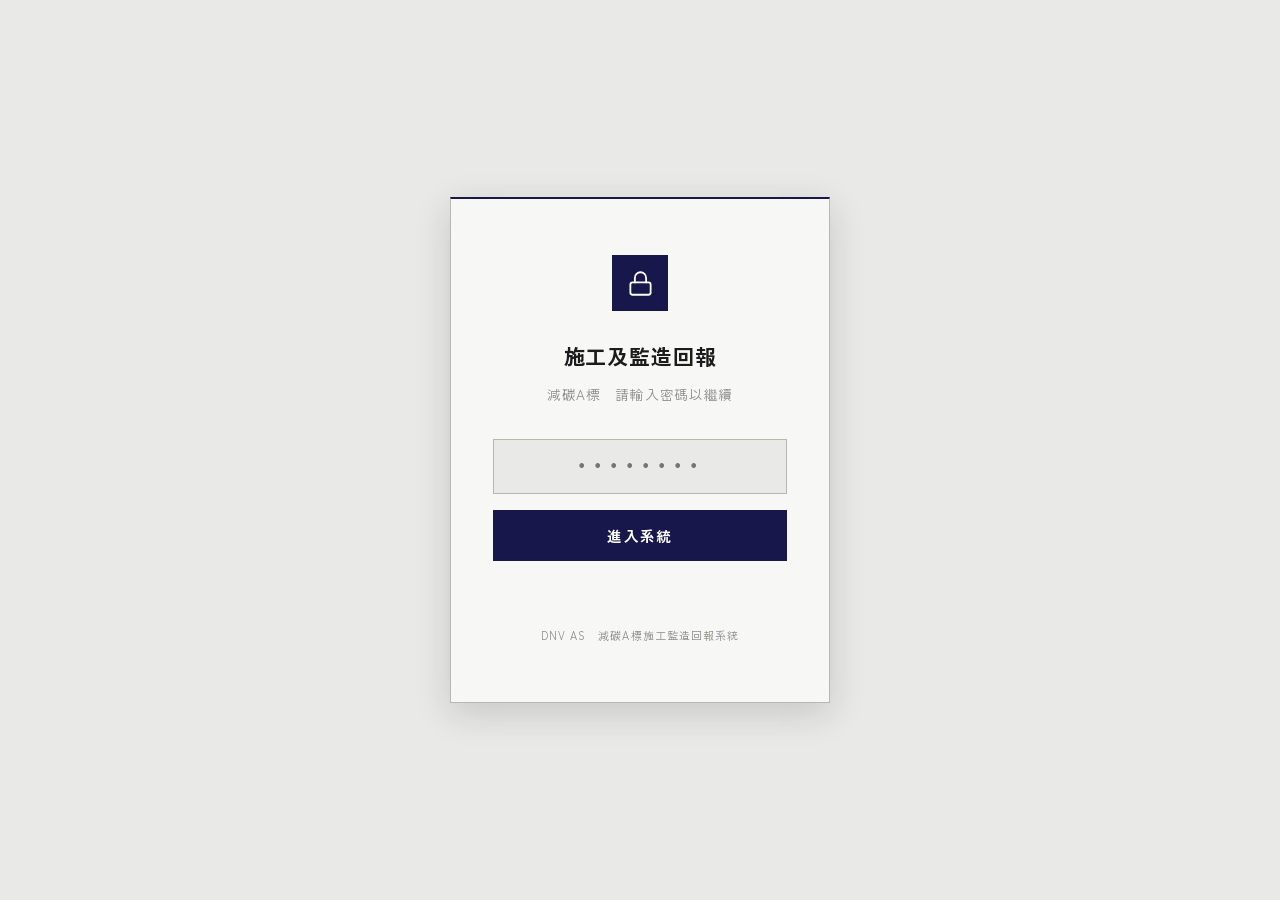
<file: index.html>
<!DOCTYPE html>
<html lang="zh-TW">
<head>
<meta charset="UTF-8">
<meta name="viewport" content="width=device-width, initial-scale=1.0">
<title>登入 — 施工及監造回報 減碳A標</title>
<link rel="stylesheet" href="shared.css">
<style>
body { display:flex;align-items:center;justify-content:center;min-height:100vh; }
.login-wrap {
  background:var(--surface);border:1px solid var(--border);border-radius:var(--radius-lg);
  border-top:2px solid var(--dnv-dark-blue);
  padding:56px 42px;width:380px;text-align:center;box-shadow:var(--shadow-lg);
}
.login-logo {
  width:56px;height:56px;background:var(--dnv-dark-blue);border-radius:var(--radius-sm);
  display:flex;align-items:center;justify-content:center;margin:0 auto 26px;
}
.login-logo svg { width:27px;height:27px;fill:none;stroke:#fff;stroke-width:1.6;stroke-linecap:round;stroke-linejoin:round; }
.login-wrap h1 { font-size:21px;font-weight:700;margin-bottom:6px;color:var(--text-primary);letter-spacing:.04em; }
.login-wrap p  { font-size:13.5px;color:var(--text-muted);margin-bottom:32px;letter-spacing:.05em; }
.login-wrap input {
  width:100%;padding:14px 16px;font-family:'DM Mono',monospace;
  font-size:19px;letter-spacing:5px;border:1px solid var(--border);
  border-radius:var(--radius-sm);outline:none;text-align:center;
  background:var(--bg);transition:border-color .15s,box-shadow .15s;
}
.login-wrap input:focus { border-color:var(--dnv-dark-blue);box-shadow:0 0 0 3px rgba(23,23,75,0.08);background:#fff; }
.login-wrap input.error { border-color:var(--c-red);background:var(--c-red-bg);animation:shake .3s; }
.login-btn {
  width:100%;margin-top:16px;padding:15px;font-family:inherit;font-size:14.5px;font-weight:700;
  background:var(--dnv-dark-blue);color:#fff;border:none;border-radius:var(--radius-sm);
  cursor:pointer;transition:background .15s;letter-spacing:.1em;
}
.login-btn:hover { background:var(--dnv-sea-blue); }
.login-btn:disabled { opacity:.45;cursor:not-allowed; }
.login-err { font-size:13px;color:var(--c-red);margin-top:14px;min-height:18px;font-weight:600; }
.login-footer { margin-top:32px;font-size:11px;color:var(--text-muted);letter-spacing:.1em; }
@keyframes shake { 0%,100%{transform:translateX(0)} 25%{transform:translateX(-6px)} 75%{transform:translateX(6px)} }
</style>
</head>
<body>
<div class="login-wrap">
  <div class="login-logo">
    <svg viewBox="0 0 24 24"><rect x="3" y="11" width="18" height="11" rx="2"/><path d="M7 11V7a5 5 0 0 1 10 0v4"/></svg>
  </div>
  <h1>施工及監造回報</h1>
  <p>減碳A標　請輸入密碼以繼續</p>
  <input type="password" id="pw-input" placeholder="••••••••" maxlength="32" autocomplete="current-password"
    onkeydown="if(event.key==='Enter')checkPw()">
  <button class="login-btn" id="login-btn" onclick="checkPw()">進入系統</button>
  <div class="login-err" id="pw-err"></div>
  <div class="login-footer">DNV AS　減碳A標施工監造回報系統</div>
</div>

<script src="shared.js"></script>
<script>
'use strict';

// 若已登入直接跳轉
if (isLoggedIn()) {
  window.location.href = 'timeline.html';
}

async function checkPw() {
  const val  = document.getElementById('pw-input').value.trim();
  const inp  = document.getElementById('pw-input');
  const errEl = document.getElementById('pw-err');
  const btn  = document.getElementById('login-btn');
  if (!val) { inp.classList.add('error'); setTimeout(() => inp.classList.remove('error'), 500); return; }
  btn.disabled = true;
  btn.textContent = '驗證中…';
  errEl.textContent = '';
  try {
    const result = await doLogin(val);
    if (result.ok) {
      window.location.href = 'timeline.html';
    } else {
      errEl.textContent = result.error || '密碼錯誤，請再試一次';
      inp.classList.add('error');
      inp.value = '';
      setTimeout(() => inp.classList.remove('error'), 500);
    }
  } catch(e) {
    errEl.textContent = '連線失敗，請確認網路後再試';
  }
  btn.disabled = false;
  btn.textContent = '進入系統';
}
</script>
</body>
</html>
</file>
<file: shared.css>
/* ══════════════════════════════════════════════════
   shared.css — 減碳A標監造回報系統 共用樣式
   日系無印工業風 / DNV 標準色
   ══════════════════════════════════════════════════ */
@import url('https://fonts.googleapis.com/css2?family=Zen+Kaku+Gothic+New:wght@300;400;500;700;900&family=Noto+Sans+TC:wght@300;400;500;700&family=JetBrains+Mono:wght@400;500;700&family=DM+Mono:wght@400;500&display=swap');

:root {
  /* ── DNV 主色 Primary ── */
  --dnv-dark-blue:  #17174B;   /* DNV Navy */
  --dnv-sea-blue:   #004F9F;   /* DNV Blue */
  --dnv-cyan:       #009FE3;   /* DNV Bright Blue */

  /* ── DNV 副色 Secondary ── */
  --dnv-sky-blue:   #99D6F0;
  --dnv-digi-green: #64B33B;
  --dnv-energy-red: #EB2A34;
  --dnv-sunflower:  #FFF377;
  --dnv-sandstone:  #CCCBC9;
  --dnv-warm-grey:  #988F86;
  --dnv-earth:      #F2E6D5;
  --dnv-lavender:   #A1AAE6;
  --dnv-mint:       #91FFB4;
  --dnv-teal:       #2B6173;
  --dnv-turquoise:  #15C2BB;
  --dnv-orange:     #B56700;

  /* ── 中性色（水泥／鐵件感，冷灰階）── */
  --bg:             #E9E9E7;
  --surface:        #F7F7F6;
  --border:         #B7B7B2;
  --border-light:   #D2D2CE;
  --text-primary:   #1C1C1D;
  --text-secondary: #595955;
  --text-muted:     #8B8B86;
  --steel:          #3D3D3A;   /* 結構深灰，用於制式標牌元素 */

  --c-blue:   #004F9F;  --c-blue-bg:   #E4ECF3;  --c-blue-border:   #A9C1D6;
  --c-green:  #4E7A34;  --c-green-bg:  #E7ECE2;  --c-green-border:  #AEC29B;
  --c-amber:  #96570A;  --c-amber-bg:  #EFE7DB;  --c-amber-border:  #D2B48C;
  --c-red:    #B0242C;  --c-red-bg:    #F1E1DF;  --c-red-border:    #DBA5A1;
  --c-purple: #2B6173;  --c-purple-bg: #E1E9EA;  --c-purple-border: #A9C0C4;
  --c-teal:   #157A75;  --c-teal-bg:   #E2ECEB;  --c-teal-border:   #A0C7C3;

  /* 無印工業感：直角、無陰影、鐵件量測感 */
  --radius:    0px;
  --radius-sm: 0px;
  --radius-lg: 0px;
  --shadow:    0 1px 2px rgba(26,25,23,0.06);
  --shadow-md: 0 3px 14px rgba(26,25,23,0.10);
  --shadow-lg: 0 10px 34px rgba(26,25,23,0.16);
  --transition: .2s cubic-bezier(0.4,0,0.2,1);
  --mono: 'JetBrains Mono','DM Mono',monospace;
}

*,*::before,*::after { box-sizing:border-box; margin:0; padding:0; }
html { font-size:17px; }
body {
  font-family: 'Zen Kaku Gothic New','Noto Sans TC',sans-serif;
  background: var(--bg);
  color: var(--text-primary);
  min-height: 100vh;
  -webkit-font-smoothing: antialiased;
  line-height: 1.85;
  letter-spacing: 0.015em;
}

/* ── LOCK SCREEN ── */
#lock-screen {
  position:fixed;inset:0;background:var(--bg);
  display:flex;align-items:center;justify-content:center;z-index:999;
}
.lock-card {
  background:var(--surface);border:1px solid var(--border);
  border-radius:var(--radius-lg);padding:48px 38px;width:360px;
  text-align:center;box-shadow:var(--shadow-md);
  border-top:2px solid var(--dnv-dark-blue);
}
.lock-logo {
  width:50px;height:50px;background:var(--dnv-dark-blue);
  border-radius:var(--radius-sm);display:flex;align-items:center;justify-content:center;
  margin:0 auto 22px;
}
.lock-logo svg { width:24px;height:24px;fill:none;stroke:#fff;stroke-width:1.6;stroke-linecap:round;stroke-linejoin:round; }
.lock-card h2 { font-size:19px;font-weight:700;margin-bottom:6px;letter-spacing:.04em; }
.lock-card p  { font-size:13.5px;color:var(--text-secondary);margin-bottom:28px;letter-spacing:.05em; }
.lock-card input {
  width:100%;padding:14px 16px;font-family:var(--mono);
  font-size:17px;letter-spacing:4px;border:1px solid var(--border);
  border-radius:var(--radius-sm);outline:none;text-align:center;
  background:var(--bg);transition:border-color .15s,background .15s;
}
.lock-card input:focus { border-color:var(--dnv-dark-blue);background:#fff; }
.lock-card input.error { border-color:var(--c-red);background:var(--c-red-bg);animation:shake .3s; }
.lock-btn {
  width:100%;margin-top:16px;padding:14px;font-family:inherit;
  font-size:14px;font-weight:700;background:var(--dnv-dark-blue);
  letter-spacing:.1em;
  color:#fff;border:none;border-radius:var(--radius-sm);cursor:pointer;transition:background .15s;
}
.lock-btn:hover { background:var(--dnv-sea-blue); }
.lock-err { font-size:13px;color:var(--c-red);margin-top:12px;min-height:18px; }
@keyframes shake { 0%,100%{transform:translateX(0)} 25%{transform:translateX(-6px)} 75%{transform:translateX(6px)} }

/* ── HEADER ── */
.header {
  background:var(--surface);
  padding:0 22px;
  display:flex;align-items:center;gap:18px;
  height:72px;
  position:sticky;top:0;z-index:100;
  border-bottom:2px solid var(--steel);
}
.header::after {
  content:'';position:absolute;left:0;right:0;bottom:-4px;height:2px;
  background-image:repeating-linear-gradient(90deg,var(--dnv-cyan) 0 6px,transparent 6px 14px);
  opacity:.7;
}
.hamburger-btn {
  height:36px;flex-shrink:0;border:none;background:none;cursor:pointer;
  display:flex;align-items:center;gap:11px;padding:0;
}
.hamburger-icon { display:flex;flex-direction:column;justify-content:center;gap:6px;width:24px; }
.hamburger-icon span {
  display:block;width:24px;height:1.5px;background:var(--text-primary);
  transition:transform .25s cubic-bezier(0.4,0,0.2,1),opacity .2s,background .2s;
}
.hamburger-btn.active .hamburger-icon span:nth-child(1) { transform:translateY(7.5px) rotate(45deg); }
.hamburger-btn.active .hamburger-icon span:nth-child(2) { opacity:0; }
.hamburger-btn.active .hamburger-icon span:nth-child(3) { transform:translateY(-7.5px) rotate(-45deg); }
.hamburger-label { font-family:var(--mono);font-size:11px;font-weight:500;letter-spacing:.2em;color:var(--text-secondary); }
.header-logo {
  width:36px;height:36px;background:var(--dnv-dark-blue);
  border-radius:var(--radius-sm);display:flex;align-items:center;justify-content:center;flex-shrink:0;
}
.header-logo svg { width:17px;height:17px;fill:none;stroke:#fff;stroke-width:1.6;stroke-linecap:round; }
.header-title { flex:1;min-width:0; }
.header-title h1 { font-size:19px;font-weight:700;color:var(--text-primary);white-space:nowrap;overflow:hidden;text-overflow:ellipsis;letter-spacing:.03em; }
.header-title p { font-family:var(--mono);font-size:11px;color:var(--dnv-cyan);letter-spacing:.2em;text-transform:uppercase;margin-top:3px;font-weight:500; }
.header-actions { display:flex;align-items:center;gap:10px;flex-shrink:0; }
.sync-badge { font-family:var(--mono);font-size:10.5px;font-weight:500;padding:4px 11px;border-radius:0;letter-spacing:.08em;text-transform:uppercase; }
.sync-ok    { background:transparent;color:var(--c-green);border:1px solid var(--c-green); }
.sync-busy  { background:transparent;color:var(--c-amber);border:1px solid var(--c-amber); }
.sync-err   { background:transparent;color:var(--c-red);border:1px solid var(--c-red); }
.sync-local { background:transparent;color:var(--text-secondary);border:1px solid var(--border); }
.btn-icon {
  width:34px;height:34px;border-radius:var(--radius-sm);border:1px solid var(--border);
  background:var(--surface);color:var(--text-secondary);
  display:flex;align-items:center;justify-content:center;cursor:pointer;font-size:14px;transition:border-color .15s,color .15s;
}
.btn-icon:hover { border-color:var(--dnv-sea-blue);color:var(--dnv-sea-blue); }
.btn-icon svg { width:16px;height:16px;fill:none;stroke:currentColor;stroke-width:1.7;stroke-linecap:round; }

/* ── NAV OVERLAY（漢堡選單）── */
.nav-overlay {
  position:fixed;inset:0;z-index:400;
  visibility:hidden;pointer-events:none;
}
.nav-overlay.open { visibility:visible;pointer-events:auto; }
.nav-overlay-bg {
  position:absolute;inset:0;background:rgba(23,23,75,0.35);
  opacity:0;transition:opacity .3s ease;
}
.nav-overlay.open .nav-overlay-bg { opacity:1; }
.nav-overlay-panel {
  position:absolute;top:0;right:0;bottom:0;
  width:100%;max-width:420px;background:var(--dnv-dark-blue);
  display:flex;flex-direction:column;
  transform:translateX(100%);transition:transform .35s cubic-bezier(0.4,0,0.2,1);
  overflow-y:auto;
}
.nav-overlay.open .nav-overlay-panel { transform:translateX(0); }
.nav-overlay-head {
  display:flex;align-items:center;justify-content:space-between;
  padding:0 22px;height:64px;flex-shrink:0;
  border-bottom:1px solid rgba(255,255,255,0.12);
}
.nav-overlay-head span { font-family:var(--mono);font-size:11px;color:rgba(255,255,255,0.45);letter-spacing:.2em;text-transform:uppercase; }
.nav-overlay-close {
  width:36px;height:36px;border:none;background:none;cursor:pointer;position:relative;
}
.nav-overlay-close::before,.nav-overlay-close::after {
  content:'';position:absolute;top:50%;left:50%;width:19px;height:1.5px;background:#fff;
}
.nav-overlay-close::before { transform:translate(-50%,-50%) rotate(45deg); }
.nav-overlay-close::after  { transform:translate(-50%,-50%) rotate(-45deg); }
.nav-list { list-style:none;padding:20px 0 24px; }
.nav-list li { border-bottom:1px solid rgba(255,255,255,0.08); }
.nav-link {
  display:flex;align-items:baseline;gap:18px;
  padding:21px 26px;text-decoration:none;color:rgba(255,255,255,0.85);
  transition:background .15s,color .15s;position:relative;
}
.nav-link:hover { background:rgba(255,255,255,0.05);color:#fff; }
.nav-link.active { color:#fff; }
.nav-link.active::before {
  content:'';position:absolute;left:0;top:0;bottom:0;width:3px;background:var(--dnv-cyan);
}
.nav-link-num { font-family:var(--mono);font-size:13px;color:var(--dnv-cyan);letter-spacing:.05em;flex-shrink:0; }
.nav-link-label { font-size:18px;font-weight:500;letter-spacing:.02em;flex:1; }
.nav-link-badge {
  font-family:var(--mono);font-size:12px;font-weight:600;
  background:var(--dnv-energy-red);color:#fff;border-radius:0;
  padding:3px 9px;flex-shrink:0;
}
.nav-overlay-foot {
  margin-top:auto;padding:20px 26px 26px;
  border-top:1px solid rgba(255,255,255,0.1);
  font-size:11px;color:rgba(255,255,255,0.35);letter-spacing:.1em;
}

/* legacy .tabs（保留以防相容需求，預設隱藏，導覽已改用漢堡選單）*/
.tabs { display:none; }
.tab-btn { display:none; }
.tab-badge {
  display:inline-flex;align-items:center;justify-content:center;
  min-width:18px;height:18px;padding:0 5px;border-radius:9px;
  font-size:10px;font-weight:700;background:var(--c-red-bg);color:var(--c-red);
}

/* ── LAYOUT ── */
.layout { display:flex;min-height:calc(100vh - 72px); }
.sidebar {
  width:310px;min-width:310px;background:var(--surface);
  border-right:1px solid var(--border);display:flex;flex-direction:column;
  overflow-y:auto;transition:width .25s cubic-bezier(0.4,0,0.2,1),min-width .25s cubic-bezier(0.4,0,0.2,1);
  position:relative;
}
.sidebar.collapsed { width:0;min-width:0;overflow:hidden;border-right:none; }
.sidebar-inner { padding:24px 20px 28px;display:flex;flex-direction:column;gap:13px;flex:1; }
.sidebar-section-title {
  font-size:16px;font-weight:700;color:var(--text-primary);
  letter-spacing:.05em;padding-bottom:14px;border-bottom:2px solid var(--dnv-dark-blue);margin-bottom:6px;
  display:flex;align-items:baseline;gap:9px;
}
.sidebar-section-title::before {
  content:'';width:9px;height:9px;background:var(--dnv-cyan);flex-shrink:0;
}
.main { flex:1;min-width:0;overflow-y:auto; }
.tab-panel { padding:32px 36px;max-width:1600px;margin:0 auto; }

/* ── SIDEBAR COLLAPSE ── */
.sidebar-collapse-btn {
  position:absolute;top:50%;right:-13px;transform:translateY(-50%);
  width:26px;height:26px;background:var(--surface);border:1px solid var(--border);
  border-radius:0;display:flex;align-items:center;justify-content:center;
  cursor:pointer;z-index:10;transition:border-color .15s,color .15s;
  color:var(--text-secondary);font-size:12px;flex-shrink:0;
}
.sidebar-collapse-btn:hover { border-color:var(--dnv-sea-blue);color:var(--dnv-sea-blue); }
.sidebar-float-btn {
  display:none;position:fixed;left:16px;top:50%;transform:translateY(-50%);
  width:36px;height:36px;background:var(--dnv-dark-blue);color:#fff;
  border:none;border-radius:0;align-items:center;justify-content:center;
  cursor:pointer;z-index:150;box-shadow:var(--shadow-md);font-size:14px;transition:background .15s;
}
.sidebar-float-btn:hover { background:var(--dnv-sea-blue); }
.sidebar-toggle { display:none; }
.overlay-bg { display:none;position:fixed;inset:0;background:rgba(23,23,75,.32);z-index:199; }
.overlay-bg.show { display:block; }

/* ── FIELDS / FORMS ── */
.field { display:flex;flex-direction:column;gap:6px; }
.field label { font-size:12.5px;font-weight:600;color:var(--text-secondary);letter-spacing:.04em; }
.field input,.field select,.field textarea {
  font-family:inherit;font-size:15px;padding:10px 12px;
  border:1px solid var(--border);border-radius:var(--radius-sm);
  background:var(--bg);color:var(--text-primary);outline:none;
  transition:border-color .15s,background .15s,box-shadow .15s;width:100%;
}
.field input:focus,.field select:focus,.field textarea:focus {
  border-color:var(--dnv-sea-blue);box-shadow:0 0 0 3px rgba(0,79,159,0.08);background:#fff;
}
.field textarea { resize:vertical;min-height:72px;line-height:1.6; }
.field-row { display:grid;grid-template-columns:1fr 1fr;gap:10px; }

/* ── BUTTONS ── */
button,input,select,textarea { font-family:inherit; }
.btn-primary {
  padding:13px 18px;font-family:inherit;font-size:14.5px;font-weight:700;
  background:var(--dnv-dark-blue);color:#fff;border:none;border-radius:var(--radius-sm);
  cursor:pointer;transition:background var(--transition);width:100%;letter-spacing:.06em;
}
.btn-primary:hover { background:var(--dnv-sea-blue); }
.btn-primary:disabled { opacity:.4;cursor:not-allowed; }
.btn-secondary {
  padding:12px 18px;font-family:inherit;font-size:14.5px;font-weight:500;letter-spacing:.03em;
  color:var(--text-secondary);background:var(--surface);border:1.5px solid var(--border);
  border-radius:var(--radius-sm);cursor:pointer;transition:border-color .15s,color .15s;width:100%;
}
.btn-secondary:hover { border-color:var(--dnv-sea-blue);color:var(--dnv-sea-blue); }
.btn-sm {
  font-family:inherit;font-size:12.5px;font-weight:600;padding:5px 12px;
  border-radius:var(--radius-sm);border:1px solid var(--border);background:var(--surface);
  color:var(--text-secondary);cursor:pointer;transition:all var(--transition);
}
.btn-sm:hover { border-color:var(--dnv-sea-blue);color:var(--dnv-sea-blue); }
.btn-sm.edit  { border-color:var(--dnv-sea-blue);color:var(--dnv-sea-blue);background:var(--c-blue-bg); }
.btn-sm.del   { border-color:var(--dnv-energy-red);color:var(--dnv-energy-red);background:var(--c-red-bg); }

/* ── BADGES ── */
.badge { font-family:var(--mono);font-size:10.5px;font-weight:500;padding:3px 9px;border-radius:0;white-space:nowrap;letter-spacing:.06em;text-transform:uppercase;border:1px solid;background:transparent; }
.iss-open    { color:#B0242C;border-color:#B0242C; }
.iss-replied { color:#8A4B00;border-color:#8A4B00; }
.iss-recheck { color:#1E40AF;border-color:#1E40AF; }
.iss-closed  { color:#3D7A26;border-color:#3D7A26; }
.iss-pending { color:var(--dnv-sea-blue);border-color:var(--dnv-sea-blue); }

/* ── STAT CARDS ── */
.stat-grid { display:grid;grid-template-columns:repeat(auto-fit,minmax(160px,1fr));gap:16px;margin-bottom:30px; }
.stat-card {
  background:var(--surface);border:1px solid var(--border);border-radius:var(--radius-sm);
  border-top:3px solid var(--dnv-dark-blue);
  padding:24px 20px;transition:border-color var(--transition);
}
.stat-card:hover { border-color:var(--dnv-sea-blue); }
.stat-label { font-family:var(--mono);font-size:10.5px;font-weight:500;color:var(--text-muted);text-transform:uppercase;letter-spacing:.12em;margin-bottom:12px; }
.stat-value { font-family:var(--mono);font-size:38px;font-weight:500;line-height:1;letter-spacing:-.02em; }
.stat-sub   { font-size:12.5px;color:var(--text-muted);margin-top:6px; }
.stat-card.red    { border-top-color:var(--c-red); }
.stat-card.red    .stat-value { color:var(--c-red); }
.stat-card.amber  { border-top-color:var(--c-amber); }
.stat-card.amber  .stat-value { color:var(--c-amber); }
.stat-card.green  { border-top-color:var(--c-green); }
.stat-card.green  .stat-value { color:var(--c-green); }
.stat-card.blue   { border-top-color:var(--c-blue); }
.stat-card.blue   .stat-value { color:var(--c-blue); }
.stat-card.teal   { border-top-color:var(--c-teal); }
.stat-card.teal   .stat-value { color:var(--c-teal); }

/* ── TABLES ── */
table { width:100%;border-collapse:collapse; }
.tbl-wrap {
  background:var(--surface);border:1px solid var(--border);
  border-radius:var(--radius);overflow:hidden;
}
th {
  background:var(--steel);color:#fff;font-family:var(--mono);font-size:10.5px;font-weight:500;
  letter-spacing:.1em;text-transform:uppercase;padding:13px 16px;text-align:left;
}
td { padding:13px 16px;border-bottom:1px solid var(--border-light);font-size:14.5px;vertical-align:middle; }
tr:last-child td { border-bottom:none; }
tr:hover td { background:var(--border-light); }

/* ── FILTER BAR ── */
.filter-bar { display:flex;gap:10px;align-items:center;flex-wrap:wrap;margin-bottom:18px; }
.filter-bar input[type=search] {
  font-family:inherit;font-size:14.5px;padding:9px 13px 9px 36px;
  border:1px solid var(--border);border-radius:var(--radius-sm);
  background:var(--surface);color:var(--text-primary);outline:none;width:210px;
  background-image:url("data:image/svg+xml,%3Csvg xmlns='http://www.w3.org/2000/svg' width='14' height='14' viewBox='0 0 24 24' fill='none' stroke='%239C9A93' stroke-width='2' stroke-linecap='round'%3E%3Ccircle cx='11' cy='11' r='8'/%3E%3Cpath d='m21 21-4.35-4.35'/%3E%3C/svg%3E");
  background-repeat:no-repeat;background-position:11px center;transition:border-color .15s;
}
.filter-bar input[type=search]:focus { border-color:var(--dnv-sea-blue); }
.filter-select {
  font-family:inherit;font-size:13.5px;padding:8px 11px;
  border:1px solid var(--border);border-radius:var(--radius-sm);
  background:var(--surface);color:var(--text-secondary);outline:none;cursor:pointer;
}
.filter-select:focus { border-color:var(--dnv-sea-blue); }
.filter-count { font-size:13.5px;color:var(--text-muted);margin-left:auto;white-space:nowrap; }

/* ── MODAL ── */
.modal-overlay {
  position:fixed;inset:0;background:rgba(23,23,75,.32);
  display:flex;align-items:center;justify-content:center;z-index:500;padding:24px 20px;
}
.modal {
  background:var(--surface);border-radius:var(--radius-lg);
  width:100%;max-width:480px;max-height:92vh;
  display:flex;flex-direction:column;box-shadow:var(--shadow-lg);overflow:hidden;
  border-top:2px solid var(--dnv-dark-blue);
  animation:modalIn .2s cubic-bezier(0.4,0,0.2,1);
}
@keyframes modalIn { from{opacity:0;transform:translateY(12px) scale(0.98)} to{opacity:1;transform:none} }
.modal-header { padding:20px 22px 16px;border-bottom:1px solid var(--border);display:flex;justify-content:space-between;align-items:center;flex-shrink:0; }
.modal-header h3 { font-size:17px;font-weight:700;letter-spacing:.02em; }
.modal-close { background:none;border:none;font-size:22px;cursor:pointer;color:var(--text-muted);line-height:1; }
.modal-body { padding:20px 22px;display:flex;flex-direction:column;gap:14px;overflow-y:auto;flex:1; }
.modal-footer { padding:16px 22px;border-top:1px solid var(--border);display:flex;justify-content:flex-end;gap:10px;flex-shrink:0; }
.btn-modal {
  font-family:inherit;font-size:14.5px;font-weight:600;padding:10px 20px;
  border-radius:var(--radius-sm);cursor:pointer;border:1px solid var(--border);
  background:var(--surface);color:var(--text-secondary);transition:border-color .12s,color .12s;
}
.btn-modal.primary { background:var(--dnv-dark-blue);color:#fff;border-color:transparent; }
.btn-modal:hover:not(.primary) { border-color:var(--dnv-sea-blue);color:var(--dnv-sea-blue); }
.btn-modal.primary:hover { background:var(--dnv-sea-blue); }

/* ── PROGRESS BARS ── */
.progress-track { height:8px;background:var(--border-light);border-radius:0;overflow:hidden;margin-bottom:8px;border:1px solid var(--border); }
.progress-fill { height:100%;border-radius:0;transition:width .8s cubic-bezier(0.4,0,0.2,1);position:relative;overflow:hidden; }
.progress-fill::after {
  content:'';position:absolute;top:0;left:-100%;right:-100%;height:100%;
  background:linear-gradient(90deg,transparent,rgba(255,255,255,.35),transparent);
  animation:shimmer 2s infinite;
}
@keyframes shimmer { 0%{transform:translateX(-50%)} 100%{transform:translateX(50%)} }
.progress-fill.green { background:var(--dnv-digi-green); }
.progress-fill.blue  { background:var(--dnv-sea-blue); }
.progress-fill.amber { background:var(--dnv-orange); }
.progress-fill.teal  { background:var(--dnv-turquoise); }

/* ── TOAST CONFIRM ── */
.toast-confirm {
  position:fixed;bottom:24px;left:50%;transform:translateX(-50%) translateY(20px);
  background:var(--dnv-dark-blue);color:#fff;padding:13px 22px;border-radius:var(--radius);
  font-size:14.5px;display:flex;align-items:center;gap:14px;box-shadow:var(--shadow-md);
  z-index:9999;opacity:0;transition:opacity .2s,transform .2s;pointer-events:none;white-space:nowrap;
}
.toast-confirm.show { opacity:1;transform:translateX(-50%) translateY(0);pointer-events:auto; }
.toast-btn-cancel {
  font-family:inherit;font-size:13px;font-weight:600;padding:6px 13px;
  border-radius:var(--radius-sm);border:1px solid rgba(255,255,255,0.3);background:transparent;
  color:rgba(255,255,255,0.8);cursor:pointer;
}
.toast-btn-ok { font-family:inherit;font-size:13px;font-weight:600;padding:6px 13px;border-radius:var(--radius-sm);border:none;background:var(--c-red);color:#fff;cursor:pointer; }

/* ── SECTION HEADERS ── */
.page-header { display:flex;justify-content:space-between;align-items:center;margin-bottom:26px;flex-wrap:wrap;gap:12px;padding-left:17px;border-left:3px solid var(--dnv-cyan); }
.page-header h2 { font-size:24px;font-weight:700;letter-spacing:.02em;color:var(--text-primary); }

/* ── EMPTY STATE ── */
.empty { text-align:center;padding:70px 20px;color:var(--text-muted);font-size:15.5px;line-height:2; }

/* ── SCROLLBAR ── */
::-webkit-scrollbar { width:6px;height:6px; }
::-webkit-scrollbar-track { background:transparent; }
::-webkit-scrollbar-thumb { background:var(--dnv-sandstone);border-radius:10px; }
::-webkit-scrollbar-thumb:hover { background:var(--dnv-warm-grey); }

/* ── FOCUS RING ── */
:focus-visible { outline:2px solid var(--dnv-cyan);outline-offset:2px; }

/* ── DNV FOOTER ── */
.dnv-brand-footer {
  background:var(--surface);color:var(--text-muted);border-top:1px solid var(--border);
  font-family:var(--mono);font-size:10.5px;text-align:right;padding:9px 30px;letter-spacing:.06em;
}

/* ══ RESPONSIVE ══ */
@media (max-width:1023px) and (min-width:768px) {
  .sidebar { width:270px;min-width:270px; }
  .tab-panel { padding:20px 20px; }
  .stat-grid { grid-template-columns:repeat(3,1fr); }
  .field-row { grid-template-columns:1fr 1fr; }
}
@media (max-width:767px) {
  html { font-size:15px; }
  .header { padding:0 14px;gap:10px;height:60px; }
  .header-title h1 { font-size:14.5px;max-width:130px; }
  .header-title p { display:none; }
  .hamburger-label { display:none; }
  .nav-overlay-panel { max-width:100%; }
  .sidebar {
    position:fixed;top:0;left:0;bottom:0;z-index:300;
    width:90vw;max-width:320px;transform:translateX(-110%);
    transition:transform .28s cubic-bezier(0.4,0,0.2,1) !important;
    overflow-y:auto;border-right:1px solid var(--border);
  }
  .sidebar.open { transform:translateX(0);box-shadow:var(--shadow-md); }
  .sidebar-collapse-btn { display:none; }
  .sidebar-toggle { display:flex; }
  .layout { display:block; }
  .main { width:100%;overflow-x:hidden; }
  .tab-panel { padding:16px 14px 26px; }
  .stat-grid { grid-template-columns:repeat(2,1fr);gap:10px;margin-bottom:14px; }
  .stat-card { padding:14px 12px; }
  .stat-value { font-size:26px; }
  .field-row { grid-template-columns:1fr; }
  .modal-overlay { padding:0;align-items:flex-end; }
  .modal { border-radius:3px 3px 0 0;max-height:92vh;width:100%;animation:modalSlideUp .25s cubic-bezier(0.4,0,0.2,1); }
  @keyframes modalSlideUp { from{transform:translateY(100%);opacity:.8} to{transform:translateY(0);opacity:1} }
  .modal-footer { padding:12px 16px 22px; }
  .page-header { flex-direction:column;gap:9px;align-items:flex-start; }
  .page-header .btn-primary { width:100%; }
}
@media (max-width:374px) {
  .stat-grid { grid-template-columns:1fr; }
}
</file>
